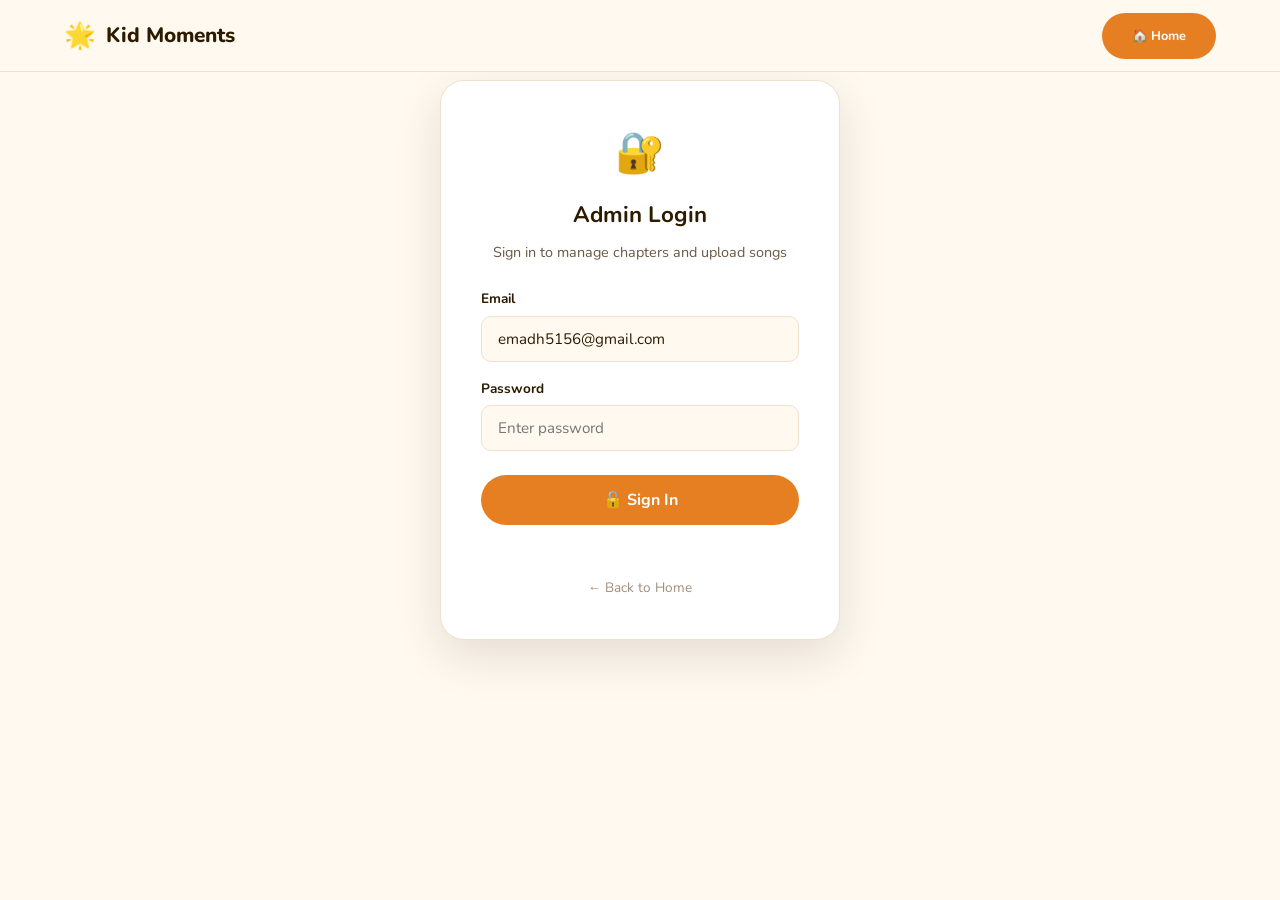
<file: admin-login.html>
<!DOCTYPE html>
<html><head>
<meta http-equiv="refresh" content="0;url=admin.html">
<script>location.href='admin.html';</script>
</head><body>
<p>Redirecting to <a href="admin.html">Admin Panel</a>...</p>
</body></html>
</file>
<file: style.css>
/* ============================================
   KID MOMENTS — Professional CSS
   Dark/Light mode, Animations, Responsive
   ============================================ */

/* --- CSS Variables / Theming --- */
:root {
  /* Light Mode */
  --bg-primary: #fff9f0;
  --bg-secondary: #fff3e0;
  --bg-card: #ffffff;
  --bg-card-hover: #fff8f0;
  --bg-nav: rgba(255, 249, 240, 0.92);
  --text-primary: #2d1b00;
  --text-secondary: #6b5744;
  --text-muted: #a08c7a;
  --border: #f0e0cc;
  --border-hover: #e67e22;
  --accent: #e67e22;
  --accent-hover: #d35400;
  --accent-light: #f39c12;
  --gradient: linear-gradient(135deg, #e67e22, #f39c12, #e74c3c);
  --shadow-sm: 0 2px 8px rgba(45, 27, 0, 0.06);
  --shadow-md: 0 8px 24px rgba(45, 27, 0, 0.08);
  --shadow-lg: 0 16px 48px rgba(45, 27, 0, 0.12);
  --shadow-glow: 0 0 30px rgba(230, 126, 34, 0.15);
  --radius-sm: 10px;
  --radius-md: 16px;
  --radius-lg: 24px;
  --radius-full: 9999px;
  --header-height: 72px;
  --np-height: 80px;
}

[data-theme="dark"] {
  --bg-primary: #0f0b07;
  --bg-secondary: #1a1207;
  --bg-card: #1e1509;
  --bg-card-hover: #2a1f10;
  --bg-nav: rgba(15, 11, 7, 0.95);
  --text-primary: #f5f0e6;
  --text-secondary: #c9b89a;
  --text-muted: #8a7e66;
  --border: #3a2a15;
  --border-hover: #e67e22;
  --shadow-sm: 0 2px 8px rgba(0, 0, 0, 0.3);
  --shadow-md: 0 8px 24px rgba(0, 0, 0, 0.4);
  --shadow-lg: 0 16px 48px rgba(0, 0, 0, 0.5);
  --shadow-glow: 0 0 40px rgba(230, 126, 34, 0.2);
}

/* --- Reset & Base --- */
*, *::before, *::after { margin: 0; padding: 0; box-sizing: border-box; }
html { scroll-behavior: smooth; font-size: 16px; }
body {
  font-family: 'Nunito', -apple-system, BlinkMacSystemFont, sans-serif;
  background: var(--bg-primary);
  color: var(--text-primary);
  line-height: 1.6;
  transition: background 0.4s ease, color 0.4s ease;
  overflow-x: hidden;
}
a { color: inherit; text-decoration: none; }
img { max-width: 100%; display: block; }
button { font-family: inherit; cursor: pointer; border: none; background: none; }

.container { max-width: 1200px; margin: 0 auto; padding: 0 24px; }

/* --- Typography --- */
.gradient-text {
  background: var(--gradient);
  -webkit-background-clip: text;
  -webkit-text-fill-color: transparent;
  background-clip: text;
}
h1, h2, h3 { font-family: 'Poppins', 'Nunito', sans-serif; }

/* ===== HEADER ===== */
.header {
  position: fixed;
  top: 0; left: 0; right: 0;
  z-index: 1000;
  background: var(--bg-nav);
  backdrop-filter: blur(20px);
  -webkit-backdrop-filter: blur(20px);
  border-bottom: 1px solid var(--border);
  height: var(--header-height);
  transition: background 0.4s ease, box-shadow 0.3s ease;
}
.header.scrolled { box-shadow: var(--shadow-md); }
.nav-inner {
  display: flex;
  align-items: center;
  justify-content: space-between;
  height: var(--header-height);
}
.logo {
  display: flex;
  align-items: center;
  gap: 10px;
  font-size: 1.3rem;
  font-weight: 800;
}
.logo-icon { font-size: 1.6rem; }
.logo-text { color: var(--text-primary); }
.accent { color: var(--accent); }

.nav { display: flex; gap: 8px; }
.nav-link {
  padding: 8px 16px;
  border-radius: var(--radius-full);
  font-weight: 600;
  font-size: 0.9rem;
  color: var(--text-secondary);
  transition: all 0.25s ease;
  position: relative;
}
.nav-link:hover, .nav-link.active {
  color: var(--accent);
  background: rgba(230, 126, 34, 0.08);
}

.nav-actions { display: flex; align-items: center; gap: 8px; }

/* Theme Toggle */
.theme-toggle {
  width: 42px; height: 42px;
  border-radius: 50%;
  display: flex;
  align-items: center;
  justify-content: center;
  background: var(--bg-secondary);
  border: 1px solid var(--border);
  color: var(--text-secondary);
  transition: all 0.3s ease;
  position: relative;
  overflow: hidden;
}
.theme-toggle:hover { color: var(--accent); border-color: var(--accent); }
.theme-toggle svg { width: 20px; height: 20px; position: absolute; transition: all 0.3s ease; }
.icon-dark { opacity: 0; transform: rotate(90deg) scale(0); }
[data-theme="dark"] .icon-light { opacity: 0; transform: rotate(-90deg) scale(0); }
[data-theme="dark"] .icon-dark { opacity: 1; transform: rotate(0) scale(1); }

/* Hamburger */
.hamburger {
  display: none;
  width: 42px; height: 42px;
  flex-direction: column;
  align-items: center;
  justify-content: center;
  gap: 5px;
  border-radius: var(--radius-sm);
  background: var(--bg-secondary);
  border: 1px solid var(--border);
}
.hamburger span {
  display: block;
  width: 20px; height: 2px;
  background: var(--text-secondary);
  border-radius: 2px;
  transition: all 0.3s ease;
}
.hamburger.active span:nth-child(1) { transform: rotate(45deg) translate(5px, 5px); }
.hamburger.active span:nth-child(2) { opacity: 0; }
.hamburger.active span:nth-child(3) { transform: rotate(-45deg) translate(5px, -5px); }

/* ===== HERO ===== */
.hero {
  min-height: 100vh;
  display: flex;
  align-items: center;
  justify-content: center;
  text-align: center;
  padding: calc(var(--header-height) + 40px) 24px 60px;
  position: relative;
  overflow: hidden;
}
.hero-bg-shapes {
  position: absolute;
  inset: 0;
  pointer-events: none;
  overflow: hidden;
}
.shape {
  position: absolute;
  border-radius: 50%;
  opacity: 0.08;
  background: var(--gradient);
}
.shape-1 { width: 600px; height: 600px; top: -200px; right: -100px; animation: float 20s ease-in-out infinite; }
.shape-2 { width: 400px; height: 400px; bottom: -100px; left: -100px; animation: float 15s ease-in-out infinite reverse; }
.shape-3 { width: 200px; height: 200px; top: 30%; left: 10%; animation: float 12s ease-in-out infinite 2s; }
.shape-4 { width: 150px; height: 150px; top: 20%; right: 15%; animation: float 18s ease-in-out infinite 1s; }
.shape-5 { width: 300px; height: 300px; bottom: 10%; right: -50px; animation: float 22s ease-in-out infinite 3s; }

@keyframes float {
  0%, 100% { transform: translate(0, 0) rotate(0deg); }
  25% { transform: translate(30px, -30px) rotate(5deg); }
  50% { transform: translate(-20px, 20px) rotate(-3deg); }
  75% { transform: translate(15px, 10px) rotate(2deg); }
}

.hero-content { position: relative; z-index: 1; max-width: 800px; }
.hero-badge {
  display: inline-block;
  padding: 8px 20px;
  background: rgba(230, 126, 34, 0.1);
  border: 1px solid rgba(230, 126, 34, 0.2);
  border-radius: var(--radius-full);
  font-weight: 700;
  font-size: 0.9rem;
  color: var(--accent);
  margin-bottom: 24px;
}
.hero-title {
  font-size: clamp(2.2rem, 5vw, 3.8rem);
  font-weight: 800;
  line-height: 1.15;
  margin-bottom: 20px;
}
.hero-subtitle {
  font-size: 1.15rem;
  color: var(--text-secondary);
  max-width: 600px;
  margin: 0 auto 36px;
  line-height: 1.7;
}
.hero-cta {
  display: flex;
  gap: 16px;
  justify-content: center;
  flex-wrap: wrap;
  margin-bottom: 48px;
}
.hero-stats {
  display: flex;
  align-items: center;
  justify-content: center;
  gap: 32px;
}
.stat { text-align: center; }
.stat-num {
  display: block;
  font-size: 1.8rem;
  font-weight: 800;
  color: var(--accent);
}
.stat-label {
  font-size: 0.85rem;
  color: var(--text-muted);
  font-weight: 600;
}
.stat-divider {
  width: 1px;
  height: 40px;
  background: var(--border);
}

/* ===== BUTTONS ===== */
.btn {
  display: inline-flex;
  align-items: center;
  gap: 8px;
  padding: 12px 28px;
  border-radius: var(--radius-full);
  font-weight: 700;
  font-size: 0.95rem;
  transition: all 0.3s ease;
  border: 2px solid transparent;
}
.btn svg { width: 20px; height: 20px; }
.btn-primary {
  background: var(--accent);
  color: #fff;
  box-shadow: 0 4px 15px rgba(230, 126, 34, 0.3);
}
.btn-primary:hover {
  background: var(--accent-hover);
  transform: translateY(-2px);
  box-shadow: 0 6px 20px rgba(230, 126, 34, 0.4);
}
.btn-outline {
  border-color: var(--border);
  color: var(--text-primary);
}
.btn-outline:hover {
  border-color: var(--accent);
  color: var(--accent);
  background: rgba(230, 126, 34, 0.05);
}
.btn-outline-light {
  border-color: rgba(255,255,255,0.3);
  color: #fff;
}
.btn-outline-light:hover {
  border-color: #fff;
  background: rgba(255,255,255,0.1);
}
.btn-lg { padding: 16px 36px; font-size: 1rem; }

/* ===== SECTIONS ===== */
section { padding: 100px 0; }
.section-header {
  text-align: center;
  max-width: 650px;
  margin: 0 auto 60px;
}
.section-badge {
  display: inline-block;
  padding: 6px 16px;
  background: rgba(230, 126, 34, 0.1);
  border: 1px solid rgba(230, 126, 34, 0.15);
  border-radius: var(--radius-full);
  font-weight: 700;
  font-size: 0.8rem;
  color: var(--accent);
  text-transform: uppercase;
  letter-spacing: 0.5px;
  margin-bottom: 16px;
}
.section-title {
  font-size: clamp(1.8rem, 4vw, 2.6rem);
  font-weight: 800;
  margin-bottom: 16px;
}
.section-desc {
  color: var(--text-secondary);
  font-size: 1.05rem;
  line-height: 1.7;
}

/* ===== FEATURES ===== */
.features { background: var(--bg-secondary); }
.features-grid {
  display: grid;
  grid-template-columns: repeat(auto-fit, minmax(250px, 1fr));
  gap: 24px;
}
.feature-card {
  background: var(--bg-card);
  border: 1px solid var(--border);
  border-radius: var(--radius-lg);
  padding: 36px 28px;
  text-align: center;
  transition: all 0.4s ease;
}
.feature-card:hover {
  transform: translateY(-6px);
  box-shadow: var(--shadow-lg);
  border-color: var(--border-hover);
}
.feature-icon {
  font-size: 3rem;
  margin-bottom: 16px;
  display: block;
}
.feature-card h3 {
  font-size: 1.15rem;
  font-weight: 700;
  margin-bottom: 10px;
}
.feature-card p {
  color: var(--text-secondary);
  font-size: 0.95rem;
  line-height: 1.6;
}

/* ===== EPISODES GRID ===== */
.grid {
  display: grid;
  grid-template-columns: repeat(auto-fill, minmax(280px, 1fr));
  gap: 20px;
}
.card {
  background: var(--bg-card);
  border: 1px solid var(--border);
  border-radius: var(--radius-md);
  padding: 24px;
  cursor: pointer;
  transition: all 0.35s ease;
  position: relative;
  overflow: hidden;
}
.card::before {
  content: '';
  position: absolute;
  top: 0; left: 0; right: 0;
  height: 3px;
  background: var(--gradient);
  transform: scaleX(0);
  transform-origin: left;
  transition: transform 0.4s ease;
}
.card:hover {
  background: var(--bg-card-hover);
  transform: translateY(-4px);
  box-shadow: var(--shadow-md);
  border-color: var(--border-hover);
}
.card:hover::before { transform: scaleX(1); }
.card .num {
  width: 44px; height: 44px;
  background: linear-gradient(135deg, var(--accent), var(--accent-light));
  border-radius: 12px;
  display: flex;
  align-items: center;
  justify-content: center;
  font-weight: 800;
  font-size: 0.95rem;
  color: #fff;
  margin-bottom: 14px;
  box-shadow: 0 4px 12px rgba(230, 126, 34, 0.25);
}
.card .name {
  font-weight: 700;
  font-size: 1.05rem;
  margin-bottom: 6px;
}
.card .count {
  color: var(--text-muted);
  font-size: 0.85rem;
}

/* ===== CTA SECTION ===== */
.cta-section { padding-bottom: 100px; }
.cta-card {
  background: linear-gradient(135deg, #e67e22, #d35400);
  border-radius: var(--radius-lg);
  padding: 60px 40px;
  text-align: center;
  color: #fff;
  position: relative;
  overflow: hidden;
}
.cta-card::before {
  content: '';
  position: absolute;
  inset: 0;
  background: url("data:image/svg+xml,%3Csvg width='60' height='60' viewBox='0 0 60 60' xmlns='http://www.w3.org/2000/svg'%3E%3Cg fill='none' fill-rule='evenodd'%3E%3Cg fill='%23ffffff' fill-opacity='0.05'%3E%3Cpath d='M36 34v-4h-2v4h-4v2h4v4h2v-4h4v-2h-4zm0-30V0h-2v4h-4v2h4v4h2V6h4V4h-4zM6 34v-4H4v4H0v2h4v4h2v-4h4v-2H6zM6 4V0H4v4H0v2h4v4h2V6h4V4H6z'/%3E%3C/g%3E%3C/g%3E%3C/svg%3E");
}
.cta-card h2 {
  font-size: clamp(1.6rem, 3.5vw, 2.2rem);
  font-weight: 800;
  margin-bottom: 12px;
  position: relative;
}
.cta-card p {
  font-size: 1.1rem;
  opacity: 0.9;
  margin-bottom: 32px;
  position: relative;
}
.cta-buttons {
  display: flex;
  gap: 16px;
  justify-content: center;
  flex-wrap: wrap;
  position: relative;
}

/* ===== FOOTER ===== */
.footer {
  background: var(--bg-secondary);
  border-top: 1px solid var(--border);
  padding: 60px 0 30px;
}
.footer-grid {
  display: grid;
  grid-template-columns: 2fr 1fr 1fr 1fr;
  gap: 40px;
  margin-bottom: 40px;
}
.footer-brand p {
  color: var(--text-secondary);
  font-size: 0.95rem;
  margin-top: 12px;
  line-height: 1.6;
}
.social-links {
  display: flex;
  gap: 12px;
  margin-top: 20px;
}
.social-links a {
  width: 40px; height: 40px;
  border-radius: 50%;
  background: var(--bg-card);
  border: 1px solid var(--border);
  display: flex;
  align-items: center;
  justify-content: center;
  color: var(--text-secondary);
  transition: all 0.3s ease;
}
.social-links a:hover {
  background: var(--accent);
  color: #fff;
  border-color: var(--accent);
  transform: translateY(-2px);
}
.social-links a svg { width: 18px; height: 18px; }
.footer-links h4 {
  font-size: 0.9rem;
  font-weight: 700;
  margin-bottom: 16px;
  color: var(--text-primary);
}
.footer-links a {
  display: block;
  color: var(--text-secondary);
  font-size: 0.9rem;
  padding: 4px 0;
  transition: color 0.2s;
}
.footer-links a:hover { color: var(--accent); }
.footer-bottom {
  text-align: center;
  padding-top: 30px;
  border-top: 1px solid var(--border);
  color: var(--text-muted);
  font-size: 0.85rem;
}

/* ===== NOW PLAYING BAR ===== */
.np-bar {
  display: none;
  position: fixed;
  bottom: 0; left: 0; right: 0;
  z-index: 9999;
  background: var(--bg-nav);
  backdrop-filter: blur(20px);
  -webkit-backdrop-filter: blur(20px);
  border-top: 2px solid var(--accent);
  padding: 14px 20px;
  box-shadow: 0 -8px 30px rgba(0,0,0,0.2);
}
.np-inner {
  max-width: 800px;
  margin: 0 auto;
  display: flex;
  align-items: center;
  gap: 16px;
  justify-content: space-between;
}
.np-info { flex: 1; min-width: 0; }
.np-title {
  display: block;
  font-weight: 700;
  font-size: 0.95rem;
  white-space: nowrap;
  overflow: hidden;
  text-overflow: ellipsis;
}
.np-chapter {
  display: block;
  font-size: 0.8rem;
  color: var(--text-muted);
}
.np-controls { display: flex; gap: 8px; }
.np-btn {
  width: 44px; height: 44px;
  border-radius: 50%;
  display: flex;
  align-items: center;
  justify-content: center;
  background: var(--bg-secondary);
  border: 1px solid var(--border);
  color: var(--text-secondary);
  transition: all 0.2s;
}
.np-btn:hover { color: var(--accent); border-color: var(--accent); }
.np-btn svg { width: 18px; height: 18px; }
.np-play {
  background: var(--accent);
  color: #fff;
  border-color: var(--accent);
}
.np-play:hover { background: var(--accent-hover); color: #fff; }

.np-cover { width: 44px; height: 44px; border-radius: 8px; object-fit: cover; flex-shrink: 0; }
.np-progress { height: 5px; background: var(--border); border-radius: 3px; cursor: pointer; overflow: hidden; margin-top: 4px; }
.np-fill { height: 100%; background: var(--accent); border-radius: 3px; width: 0%; transition: width 0.15s linear; }
.np-times { font-size: 0.7rem; color: var(--text-muted); margin-top: 2px; }

/* ===== SONGS VIEW ===== */
.songs-view {
  display: none;
  max-width: 900px;
  margin: 0 auto;
  padding: calc(var(--header-height) + 40px) 24px 100px;
}
.back-btn {
  display: inline-flex;
  align-items: center;
  gap: 8px;
  background: var(--bg-card);
  border: 1px solid var(--border);
  color: var(--accent);
  padding: 10px 20px;
  border-radius: var(--radius-full);
  cursor: pointer;
  font-weight: 700;
  font-size: 0.95rem;
  margin-bottom: 24px;
  transition: all 0.25s;
}
.back-btn:hover { border-color: var(--accent); background: rgba(230,126,34,0.05); }
.song-card {
  background: var(--bg-card);
  border: 1px solid var(--border);
  border-radius: var(--radius-md);
  padding: 18px 20px;
  margin-bottom: 12px;
  cursor: pointer;
  display: flex;
  align-items: center;
  gap: 14px;
  transition: all 0.3s ease;
}
.song-card:hover { background: var(--bg-card-hover); transform: translateX(4px); }
.song-card.playing { border-color: var(--accent); background: rgba(230,126,34,0.05); }
.song-play {
  width: 44px; height: 44px;
  border-radius: 50%;
  background: var(--accent);
  border: none;
  color: #fff;
  font-size: 18px;
  cursor: pointer;
  flex-shrink: 0;
  display: flex;
  align-items: center;
  justify-content: center;
  transition: all 0.2s;
}
.song-play:hover { background: var(--accent-hover); transform: scale(1.1); }
.song-title { font-weight: 600; }
.empty {
  text-align: center;
  padding: 80px 20px;
  color: var(--text-muted);
}
.empty-icon { font-size: 4rem; margin-bottom: 16px; }

/* ===== PAGE SECTIONS (About, Contact, Privacy, Terms) ===== */
.page-hero {
  padding: calc(var(--header-height) + 60px) 24px 60px;
  text-align: center;
  background: var(--bg-secondary);
  border-bottom: 1px solid var(--border);
}
.page-hero h1 {
  font-size: clamp(2rem, 4vw, 3rem);
  font-weight: 800;
  margin-bottom: 12px;
}
.page-hero p {
  color: var(--text-secondary);
  font-size: 1.1rem;
  max-width: 600px;
  margin: 0 auto;
}
.page-content {
  max-width: 800px;
  margin: 0 auto;
  padding: 60px 24px 100px;
}
.page-content h2 {
  font-size: 1.6rem;
  font-weight: 800;
  margin: 40px 0 16px;
  color: var(--text-primary);
}
.page-content h2:first-child { margin-top: 0; }

/* Back button inline */
.back-btn-inline {
  display: inline-flex;
  align-items: center;
  gap: 8px;
  color: var(--accent);
  font-weight: 700;
  font-size: 0.95rem;
  margin-bottom: 24px;
  padding: 8px 0;
  transition: color 0.2s;
}
.back-btn-inline:hover { color: var(--accent-hover); }

/* Stats grid for About page */
.stats-grid {
  display: grid;
  grid-template-columns: repeat(auto-fit, minmax(180px, 1fr));
  gap: 20px;
  margin: 30px 0;
}
.stat-card {
  background: var(--bg-card);
  border: 1px solid var(--border);
  border-radius: var(--radius-md);
  padding: 28px 20px;
  text-align: center;
  transition: all 0.3s ease;
}
.stat-card:hover {
  transform: translateY(-4px);
  box-shadow: var(--shadow-md);
  border-color: var(--accent);
}
.stat-card .stat-emoji { font-size: 2rem; margin-bottom: 10px; display: block; }
.stat-card .stat-value {
  font-size: 2rem;
  font-weight: 800;
  color: var(--accent);
  display: block;
}
.stat-card .stat-name {
  font-size: 0.85rem;
  color: var(--text-muted);
  font-weight: 600;
}

/* Team grid */
.team-grid {
  display: grid;
  grid-template-columns: repeat(auto-fit, minmax(220px, 1fr));
  gap: 24px;
  margin: 30px 0;
}
.team-card {
  background: var(--bg-card);
  border: 1px solid var(--border);
  border-radius: var(--radius-md);
  padding: 32px 24px;
  text-align: center;
  transition: all 0.3s ease;
}
.team-card:hover {
  transform: translateY(-4px);
  box-shadow: var(--shadow-md);
}
.team-card .team-avatar {
  width: 80px; height: 80px;
  border-radius: 50%;
  background: linear-gradient(135deg, var(--accent), var(--accent-light));
  display: flex;
  align-items: center;
  justify-content: center;
  font-size: 2.2rem;
  margin: 0 auto 16px;
}
.team-card h3 { font-size: 1.1rem; margin-bottom: 4px; }
.team-card .team-role {
  color: var(--accent);
  font-weight: 600;
  font-size: 0.85rem;
  margin-bottom: 10px;
}
.team-card p {
  color: var(--text-secondary);
  font-size: 0.9rem;
  line-height: 1.5;
}

/* Vision/Mission cards */
.vm-grid {
  display: grid;
  grid-template-columns: 1fr 1fr;
  gap: 24px;
  margin: 30px 0;
}
.vm-card {
  background: var(--bg-card);
  border: 1px solid var(--border);
  border-radius: var(--radius-lg);
  padding: 32px 28px;
}
.vm-card h3 {
  font-size: 1.2rem;
  margin-bottom: 12px;
  display: flex;
  align-items: center;
  gap: 10px;
}
.vm-card p {
  color: var(--text-secondary);
  line-height: 1.7;
}
@media (max-width: 600px) { .vm-grid { grid-template-columns: 1fr; } }
.page-content p, .page-content li {
  color: var(--text-secondary);
  line-height: 1.8;
  margin-bottom: 16px;
  font-size: 1rem;
}
.page-content ul, .page-content ol {
  padding-left: 24px;
  margin-bottom: 20px;
}
.page-content a {
  color: var(--accent);
  text-decoration: underline;
  text-underline-offset: 2px;
}
.page-content a:hover { color: var(--accent-hover); }
.page-content .highlight {
  background: rgba(230, 126, 34, 0.08);
  border-left: 4px solid var(--accent);
  padding: 16px 20px;
  border-radius: 0 var(--radius-sm) var(--radius-sm) 0;
  margin: 24px 0;
}

/* Contact form */
.contact-form {
  background: var(--bg-card);
  border: 1px solid var(--border);
  border-radius: var(--radius-lg);
  padding: 40px;
  margin-top: 40px;
}
.form-group { margin-bottom: 20px; }
.form-group label {
  display: block;
  font-weight: 700;
  margin-bottom: 8px;
  font-size: 0.9rem;
}
.form-group input, .form-group textarea, .form-group select {
  width: 100%;
  padding: 14px 18px;
  background: var(--bg-primary);
  border: 1px solid var(--border);
  border-radius: var(--radius-sm);
  color: var(--text-primary);
  font-family: inherit;
  font-size: 1rem;
  transition: border-color 0.2s;
}
.form-group input:focus, .form-group textarea:focus, .form-group select:focus {
  outline: none;
  border-color: var(--accent);
  box-shadow: 0 0 0 3px rgba(230, 126, 34, 0.1);
}
.form-group textarea { min-height: 140px; resize: vertical; }

/* ===== ANIMATIONS ===== */
.animate-in {
  opacity: 0;
  transform: translateY(30px);
  animation: animateIn 0.7s ease forwards;
}
.delay-1 { animation-delay: 0.15s; }
.delay-2 { animation-delay: 0.3s; }
.delay-3 { animation-delay: 0.45s; }
.delay-4 { animation-delay: 0.6s; }

@keyframes animateIn {
  to { opacity: 1; transform: translateY(0); }
}

.animate-on-scroll {
  opacity: 0;
  transform: translateY(40px);
  transition: all 0.7s cubic-bezier(0.16, 1, 0.3, 1);
}
.animate-on-scroll.visible {
  opacity: 1;
  transform: translateY(0);
}

/* Card stagger animation */
.grid .card {
  opacity: 0;
  transform: translateY(20px);
  transition: all 0.5s cubic-bezier(0.16, 1, 0.3, 1);
}
.grid .card.visible {
  opacity: 1;
  transform: translateY(0);
}

/* Pulse animation for play buttons */
@keyframes pulse {
  0%, 100% { box-shadow: 0 0 0 0 rgba(230, 126, 34, 0.4); }
  50% { box-shadow: 0 0 0 10px rgba(230, 126, 34, 0); }
}
.song-play:hover { animation: pulse 1.5s infinite; }

/* ===== RESPONSIVE ===== */
@media (max-width: 768px) {
  .nav {
    display: none;
    position: fixed;
    top: var(--header-height);
    left: 0; right: 0;
    background: var(--bg-nav);
    backdrop-filter: blur(20px);
    -webkit-backdrop-filter: blur(20px);
    flex-direction: column;
    padding: 20px;
    border-bottom: 1px solid var(--border);
    box-shadow: var(--shadow-lg);
  }
  .nav.open { display: flex; }
  .hamburger { display: flex; }
  
  .hero-stats { gap: 20px; }
  .stat-num { font-size: 1.4rem; }
  
  .footer-grid {
    grid-template-columns: 1fr 1fr;
    gap: 30px;
  }
  .footer-brand { grid-column: 1 / -1; }
  
  .features-grid { grid-template-columns: 1fr; }
  
  .cta-card { padding: 40px 24px; }
  
  .contact-form { padding: 24px; }
}

@media (max-width: 480px) {
  .footer-grid { grid-template-columns: 1fr; }
  .hero-stats { flex-direction: column; gap: 16px; }
  .stat-divider { width: 40px; height: 1px; }
}

/* Smooth theme transition for all elements */
*, *::before, *::after {
  transition-property: background-color, border-color, color, box-shadow;
  transition-duration: 0s;
}
body, .header, .footer, .card, .feature-card, .nav-link, .theme-toggle,
.form-group input, .form-group textarea, .np-bar, .song-card, .back-btn,
.btn-outline, .social-links a, .np-btn {
  transition: all 0.35s ease;
}

/* ===== Ad Slots ===== */
.ad-slot {
  padding: 16px 0;
  overflow: hidden;
}
.ad-slot .ad-container {
  background: var(--bg-card);
  border: 1px solid var(--border);
  border-radius: var(--radius-md);
  padding: 16px;
  min-height: 50px;
  display: flex;
  align-items: center;
  justify-content: center;
}
.ad-slot .ad-container ins,
.ad-slot .ad-container iframe {
  max-width: 100%;
}
</file>
